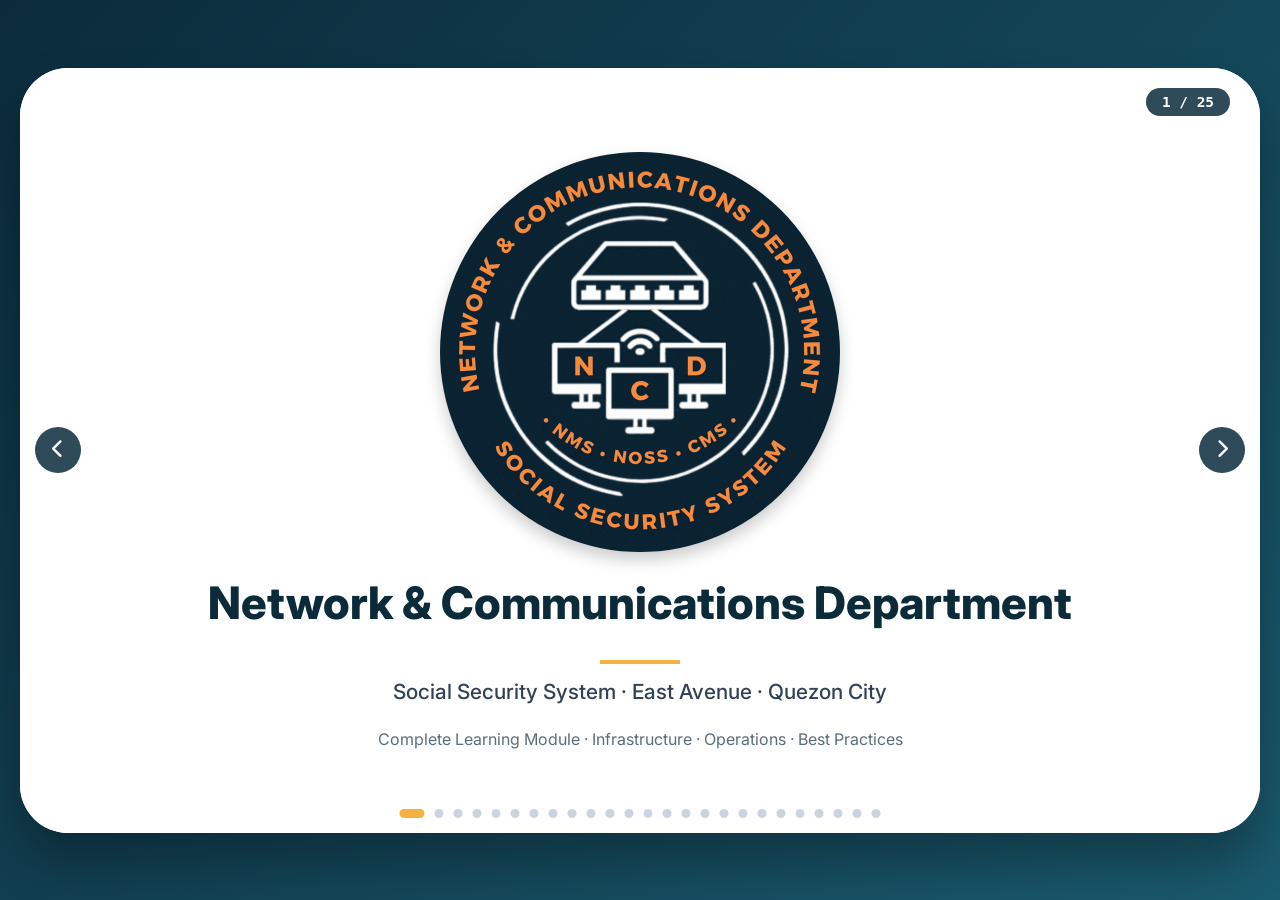
<file: index.html>
<!doctype html>
<html lang="en">
  <head>
    <meta charset="UTF-8" />
    <meta
      name="viewport"
      content="width=device-width, initial-scale=1.0, user-scalable=yes"
    />
    <title>SSS NCD | Complete Networking Learning Hub</title>
    <link
      href="https://fonts.googleapis.com/css2?family=Inter:opsz,wght@14..32,300;14..32,400;14..32,500;14..32,600;14..32,700;14..32,800&display=swap"
      rel="stylesheet"
    />
    <link
      rel="stylesheet"
      href="https://cdnjs.cloudflare.com/ajax/libs/font-awesome/6.0.0-beta3/css/all.min.css"
    />
    <link rel="stylesheet" href="style.css" />
    <link rel="icon" type="image/x-icon" href="assets/learn.png" />
  </head>
  <body>
    <div class="presentation-wrapper">
      <div class="slide-counter">
        <span id="current-slide">1</span> / <span id="total-slides">25</span>
      </div>

      <div class="slides-container" id="slides-container">
        <!-- SLIDE 1 - TITLE SLIDE -->
        <div class="slide active-slide" data-slide="1">
          <div class="slide-content title-slide">
            <div class="sss-logo-icon">
              <img
                src="assets/ncdnoss.gif"
                alt="ncd_logo"
                width="400px"
                style="
                  box-shadow: 0 8px 16px rgba(0, 0, 0, 0.2);
                  border-radius: 50%;
                  overflow: hidden;
                "
              />
            </div>
            <br />
            <h1>Network & Communications Department</h1>
            <div class="title-divider"></div>
            <h2>Social Security System · East Avenue · Quezon City</h2>
            <p class="subtitle">
              Complete Learning Module · Infrastructure · Operations · Best
              Practices
            </p>
          </div>
        </div>

        <!-- SLIDE 2 - WELCOME INTERN MESSAGE-->
        <div class="slide" data-slide="2">
          <div class="slide-header">
            <i class="fas fa-hands-helping"></i>
            <h2>Welcome, New Intern! 👋</h2>
          </div>
          <div class="slide-content" style="padding: 20px 30px">
            <div
              class="info-card"
              style="
                background: linear-gradient(135deg, #e8f0fe 0%, #ffffff 100%);
                border-left: 6px solid #e63946;
                margin-bottom: 25px;
              "
            >
              <div
                style="
                  display: flex;
                  align-items: center;
                  gap: 20px;
                  flex-wrap: wrap;
                "
              >
                <i
                  class="fas fa-smile-wink"
                  style="font-size: 4rem; color: #e63946"
                ></i>
                <div style="flex: 1">
                  <h3
                    style="
                      color: #0a2b3e;
                      margin-bottom: 12px;
                      font-size: 1.8rem;
                    "
                  >
                    You're now part of the NCD family!
                  </h3>
                  <p style="font-size: 1.1rem; line-height: 1.5">
                    We're excited to have you aboard. The Network &
                    Communications Department is where real-world networking
                    happens — from crimping RJ45 to managing nationwide
                    connectivity.
                  </p>
                </div>
              </div>
            </div>

            <div class="two-column" style="margin-top: 20px; gap: 30px">
              <div class="info-card">
                <i
                  class="fas fa-graduation-cap"
                  style="
                    font-size: 2rem;
                    color: #e63946;
                    margin-bottom: 15px;
                    display: inline-block;
                  "
                ></i>
                <h3 style="margin-bottom: 12px">What You'll Learn</h3>
                <ul
                  style="
                    padding-left: 20px;
                    line-height: 1.6;
                    list-style-type: none;
                  "
                >
                  <li>✓ Real LAN/WAN troubleshooting</li>
                  <li>✓ IP Phone & VLAN overview configuration</li>
                  <li>✓ Crimping, cabling & testing tools</li>
                  <li>✓ Ticket handling & escalation workflow</li>
                  <li>✓ Collaboration with NOSS, NMS & CMS teams</li>
                </ul>
              </div>

              <div class="info-card">
                <i
                  class="fas fa-heart"
                  style="
                    font-size: 2rem;
                    color: #e63946;
                    margin-bottom: 15px;
                    display: inline-block;
                  "
                ></i>
                <h3 style="margin-bottom: 12px">Intern Mindset</h3>
                <ul
                  style="
                    padding-left: 20px;
                    line-height: 1.6;
                    list-style-type: none;
                  "
                >
                  <li>✓ Ask questions — curiosity is gold</li>
                  <li>✓ Document every fix you discover</li>
                  <li>✓ Safety first: never compromise security</li>
                  <li>✓ Respect the 5S organization rule</li>
                  <li>✓ Have fun while building solutions!</li>
                </ul>
              </div>
            </div>

            <div
              class="tip"
              style="
                margin-top: 25px;
                background: #fef9e3;
                border-left-color: #f4b836;
              "
            >
              <center>
                <i class="fas fa-quote-left"></i> It's fine to celebrate
                <u>SUCCESS</u> but it is more important to heed the lessons of
                <u>FAILURE</u>.
                <i class="fas fa-quote-right"></i>
                --
                <strong>Bill Gates</strong>
              </center>
            </div>

            <div style="text-align: center; margin-top: 30px">
              <span class="stat-pill" style="background: #1e6f5c"
                ><i class="fas fa-users"></i> Team NCD</span
              >
              <span class="stat-pill" style="background: #2c3e66"
                ><i class="fas fa-network-wired"></i> 234+ locations</span
              >
              <span class="stat-pill" style="background: #b23c1c"
                ><i class="fas fa-ticket-alt"></i> Real impact daily</span
              >
            </div>
          </div>
        </div>

        <!-- SLIDE 3 - MISSION & VISION -->
        <div class="slide" data-slide="3">
          <div class="slide-header">
            <i class="fas fa-bullseye"></i>
            <h2>SSS Mission, Vision & Core Values (Review)</h2>
          </div>
          <div class="slide-content two-column" style="gap: 0%">
            <center>
              <img
                src="assets/sssforall.png"
                alt="sss_logo"
                style="
                  box-shadow: 0 8px 16px rgba(0, 0, 0, 0.2);
                  border-radius: 8px;
                  overflow: hidden;
                  width: 400px;
                  align-items: end;
                "
              />
            </center>
            <div class="info-card">
              <br />
              <br />
              <i class="fas fa-flag-checkered"></i>
              <h3>Mission</h3>
              <p>
                To manage a sound and viable social security system which shall
                promote social justice and provide meaningful protection to
                members and their families against hazards of disability,
                sickness, maternity, old age, death, and other contingencies
                resulting in loss of income or financial burden.
              </p>
              <br /><br /><br />
              <i class="fas fa-eye"></i>
              <h3>Vision</h3>
              <p>
                A viable social security institution providing universal and
                equitable social protection through world-class service.
              </p>
              <br />
              <br />
              <div
                class="values-container"
                style="
                  display: flex;
                  gap: 10px;
                  justify-content: center;
                  margin-top: 15px;
                "
              >
                <span class="stat-pill">Trust</span>
                <span class="stat-pill">Empowerment</span>
                <span class="stat-pill">Teamwork</span>
              </div>
            </div>
          </div>
        </div>

        <!-- SLIDE 4 - HISTORY & MANDATE -->
        <div class="slide" data-slide="4">
          <div class="slide-header">
            <i class="fas fa-history"></i>
            <h2>History & Mandate (Review)</h2>
          </div>
          <div class="slide-content">
            <div class="timeline-item">
              <div class="year">1957</div>
              <div>
                Founded September 1, 1957 under Republic Act No. 1161 (Social
                Security Act of 1954)
              </div>
            </div>
            <div class="timeline-item">
              <div class="year">1997</div>
              <div>
                RA 8282 (Social Security Act of 1997) - expanded coverage and
                benefits
              </div>
            </div>
            <div class="timeline-item">
              <div class="year">2019</div>
              <div>
                RA 11199 (Social Security Act of 2018) - unemployment benefits,
                OFW coverage, Provident Fund, penalty condonation
              </div>
            </div>
            <div class="stats-grid">
              <div class="stat-pill">
                <i class="fas fa-building"></i> 123 Branches
              </div>
              <div class="stat-pill">
                <i class="fas fa-store"></i> 84 Satellites
              </div>
              <div class="stat-pill">
                <i class="fas fa-globe"></i> 27 Int'l Offices
              </div>
              <div class="stat-pill">
                <i class="fas fa-chart-line"></i> 234+ Locations
              </div>
            </div>
            <img
              src="assets/sss_building.png"
              alt="sss_history"
              style="height: 350px; border-radius: 10px"
            />
          </div>
        </div>

        <!-- SLIDE 5 - NCD DEPARTMENT OVERVIEW -->
        <div class="slide" data-slide="5">
          <div class="slide-header">
            <i class="fas fa-sitemap"></i>
            <h2>Network & Communications Department</h2>
          </div>
          <div class="slide-content">
            <p style="font-size: 1.1rem; margin-bottom: 20px">
              Key technical unit under the Information Technology Management
              Group — backbone of SSS nationwide connectivity
            </p>
            <div class="functions-grid">
              <div class="func-item" onclick="toggleDescription(this)">
                <i class="fas fa-shield-alt"></i>
                <strong>Network Security Management</strong>
                <div class="func-desc hidden">
                  Implements firewalls, intrusion detection systems, and
                  encryption protocols to safeguard SSS data and prevent
                  unauthorized access.
                </div>
              </div>

              <div class="func-item" onclick="toggleDescription(this)">
                <i class="fas fa-phone-alt"></i>
                <strong>Voice and Unified Communications</strong>
                <div class="func-desc hidden">
                  Manages IP telephony, video conferencing, and internal
                  communication systems for efficient inter-office
                  collaboration.
                </div>
              </div>
              <div class="func-item" onclick="toggleDescription(this)">
                <i class="fas fa-chart-line"></i>
                <strong>Performance Monitoring and Optimization</strong>
                <div class="func-desc hidden">
                  Continuously tracks network health, bandwidth usage, and
                  latency to maintain high service availability.
                </div>
              </div>
              <div class="func-item" onclick="toggleDescription(this)">
                <i class="fas fa-bug"></i>
                <strong>Incident Response and Troubleshooting</strong>
                <div class="func-desc hidden">
                  Provides rapid technical support for network outages, hardware
                  failures, and connectivity issues.
                </div>
              </div>
              <div class="func-item" onclick="toggleDescription(this)">
                <i class="fas fa-sliders-h"></i>
                <strong>Configuration and Change Management</strong>
                <div class="func-desc hidden">
                  Maintains documentation and version control for network
                  configurations, ensuring compliance and traceability.
                </div>
              </div>
              <div class="func-item" onclick="toggleDescription(this)">
                <i class="fas fa-book"></i>
                <strong
                  >Technical Documentation and Knowledge Management</strong
                >
                <div class="func-desc hidden">
                  Produces manuals, process guides, and system documentation for
                  internal reference and training.
                </div>
              </div>
              <div class="func-item" onclick="toggleDescription(this)">
                <i class="fas fa-chart-bar"></i>
                <strong>Vendor and Carrier Coordination</strong>
                <div class="func-desc hidden">
                  Collaborates with telecom providers and hardware vendors for
                  maintenance, service-level agreements, and procurement.
                </div>
              </div>
              <div class="func-item" onclick="toggleDescription(this)">
                <i class="fas fa-clipboard-list"></i>
                <strong>Compliance and Audit Support</strong>
                <div class="func-desc hidden">
                  Ensures adherence to government ICT standards, data privacy
                  laws, and internal audit requirements.
                </div>
              </div>
            </div>
            <div class="click-hint">
              <i class="fas fa-mouse-pointer"></i> Click any function card to
              view detailed description
            </div>
            <div class="info-card" style="font-weight: 600; margin-top: 0px">
              <img
                src="assets/ncd_head.png"
                alt="ncd"
                style="
                  width: 250px;
                  height: 190px;
                  box-shadow: 0 8px 16px rgba(0, 0, 0, 0.2);
                  border-radius: 50%;
                  overflow: hidden;
                "
              />
              <br />
              <br />
              BOSS ROMAN ESPISO — Department Manager III / Acting Head
            </div>
          </div>
        </div>

        <!-- SLIDE 6 - ORGANIZATIONAL STRUCTURE -->
        <div class="slide" data-slide="6">
          <div class="slide-header">
            <i class="fas fa-users"></i>
            <h2>Organizational Structure</h2>
          </div>
          <div class="slide-content org-tree">
            <div class="org-root">
              <img
                src="assets/boss.jfif"
                alt="boss_roman"
                width="200px"
                style="border-radius: 50%"
              /><br />
              Roman Espiso<br /><span
                >NCD Department Manager III / Acting Head</span
              >
            </div>
            <div class="org-branches">
              <div class="org-branch">
                <div class="org-node">
                  <img
                    src="assets/sir_buddy.png"
                    alt="sir_buddy"
                    width="200px"
                    style="border-radius: 50%"
                  /><br />
                  NOSS<br /><span>Salvador Condat</span>
                </div>
                <div>
                  Network Operations & Support<br />
                  Section <strong>(NOSS)</strong>
                </div>
              </div>
              <div class="org-branch">
                <div class="org-node">
                  <img
                    src="assets/maam_ems.jfif"
                    alt="maam_ems"
                    width="200px"
                    style="border-radius: 50%"
                  /><br />NMS<br /><span>Emylou Cesar</span>
                </div>
                <div>
                  Network Management<br />Section <strong>(NMS)</strong>
                </div>
              </div>
              <div class="org-branch">
                <div class="org-node">
                  <img
                    src="assets/sir_jet.png"
                    alt="sir_jet"
                    width="200px"
                    style="border-radius: 50%"
                  /><br />
                  CMS<br /><span>Jestoni Soriano</span>
                </div>
                <div>
                  Carrier Management Section<br /><strong>(CMS)</strong>
                </div>
              </div>
            </div>
          </div>
        </div>

        <!-- SLIDE 7 - DAILY OPERATIONS -->
        <div class="slide" data-slide="7">
          <div class="slide-header">
            <i class="fas fa-tasks"></i>
            <h2>Daily Operations · What to Expect</h2>
          </div>
          <div class="slide-content">
            <div class="ops-icons">
              <div><i class="fas fa-network-wired"></i> LAN / WAN</div>
              <div><i class="fas fa-phone-alt"></i> IP Phone</div>
              <div><i class="fas fa-wifi"></i> Access Point (AP)</div>
              <div><i class="fas fa-microchip"></i> Switch</div>
              <div><i class="fas fa-plug"></i> IO (Information Outlet)</div>
              <div><i class="fas fa-exchange-alt"></i> Patch Cable</div>
              <div><i class="fas fa-cut"></i> Crimping / Recrimping</div>
              <div><i class="fas fa-plug"></i> RJ45 / RJ11 Connector</div>
              <div><i class="fas fa-server"></i> Data Cabinet</div>
              <div><i class="fas fa-ticket-alt"></i> Ticket</div>
              <div><i class="fas fa-wifi-slash"></i> "No internet"</div>
              <div><i class="fas fa-ethernet"></i> "No Ethernet link"</div>
              <div><i class="fas fa-phone-slash"></i> "No TFTP response"</div>
              <div><i class="fas fa-terminal"></i> Ping</div>
              <div><i class="fas fa-code"></i> Ipconfig</div>
              <div>
                <i class="fas fa-globe"></i> Proxy (proxyserver828:3128)
              </div>
              <div><i class="fas fa-exchange-alt"></i> Port switching</div>
              <div><i class="fas fa-cable-car"></i> Recabling</div>
            </div>
            <div class="ticket-flow">
              <h3><i class="fas fa-ticket-alt"></i> Ticket Lifecycle (ITSM)</h3>
              <div class="flow-steps">
                <span>Receive</span> <i class="fas fa-arrow-right"></i>
                <span>Probe</span> <i class="fas fa-arrow-right"></i>
                <span>Diagnose</span> <i class="fas fa-arrow-right"></i>
                <span>Resolve</span> <i class="fas fa-arrow-right"></i>
                <span>Document</span> <i class="fas fa-arrow-right"></i>
                <span>Close</span>
              </div>
              <br />
              <div
                style="
                  box-shadow: 0 8px 16px rgba(0, 0, 0, 0.2);
                  border-radius: 8px;
                  overflow: hidden;
                "
              >
                <img
                  src="assets/itsm_lifecycle.png"
                  alt="itsm_lifecycle"
                  width="250px"
                  style="border-radius: 50%"
                />
                <img src="assets/itsm.JPG" alt="itsms" width="800px" />
              </div>
            </div>
          </div>
        </div>

        <!-- SLIDE 8 - COMPLETE NETWORK TERMINOLOGY & COMPONENTS -->
        <div class="slide" data-slide="8">
          <div class="slide-header">
            <i class="fas fa-microchip"></i>
            <h2>Complete Network Terminology · Components & Daily Tools</h2>
          </div>
          <div class="slide-content">
            <div class="table-wrapper">
              <table class="component-table">
                <thead>
                  <tr>
                    <th style="width: 18%">Component / Term</th>
                    <th style="width: 42%">Function / Purpose</th>
                    <th style="width: 40%">Field Notes / Daily Usage</th>
                  </tr>
                </thead>
                <tbody>
                  <tr>
                    <td><i class="fas fa-network-wired"></i> LAN / WAN</td>
                    <td>
                      Local Area Network (LAN) connects devices within a single
                      location (office, building). Wide Area Network (WAN)
                      connects multiple locations across distances (branch to
                      main office).
                    </td>
                    <td>
                      Daily operations involve LAN installation, WAN
                      connectivity monitoring, and troubleshooting "No internet"
                      issues across 234+ SSS locations.
                    </td>
                  </tr>
                  <tr>
                    <td><i class="fas fa-phone-alt"></i> IP Phone</td>
                    <td>
                      VoIP telephone that uses the network connection instead of
                      traditional phone lines for voice communication.
                    </td>
                    <td>
                      Common errors:
                      <strong>"No TFTP response"</strong> on display →
                      reconfigure IP via phone's ipconfig menu.
                      <strong>"No Ethernet link"</strong> on display → check
                      cable connection or try port switching.
                    </td>
                  </tr>
                  <tr>
                    <td><i class="fas fa-"></i> Access Point (AP)</td>
                    <td>
                      Device that extends wireless network coverage by
                      converting wired signals into Wi-Fi for wireless clients.
                    </td>
                    <td>
                      Daily AP install and decommission. Requires PoE (Power
                      over Ethernet) from switch.
                    </td>
                  </tr>
                  <tr>
                    <td><i class="fas fa-microchip"></i> Network Switch</td>
                    <td>
                      A hardware component responsible for relaying data from
                      networks to the destination endpoint through packet
                      switching, MAC address identification, and a multiport
                      bridge system
                    </td>
                    <td>
                      <strong>Port switching</strong> is common when relocating
                      workstations. NMS handles VLAN configuration.
                      <strong>Recabling</strong> may be needed if port is
                      damaged.
                    </td>
                  </tr>
                  <tr>
                    <td><i class="fas fa-plug"></i> IO (Information Outlet)</td>
                    <td>
                      Wall-mounted jack terminating horizontal cabling. End
                      devices connect here via patch cable.
                    </td>
                    <td>
                      Test with <strong>LAN Tester</strong> for continuity.
                      Damaged IO requires replacement. Split cabling allows one
                      IO to support both PC and IP Phone.
                    </td>
                  </tr>
                  <tr>
                    <td><i class="fas fa-exchange-alt"></i> Patch Cable</td>
                    <td>
                      Short stranded UTP cable used to connect devices to IOs,
                      or patch panels to switches inside the
                      <strong>Data Cabinet</strong>.
                    </td>
                    <td>
                      Prepared in various lengths (1.5m, 2.5m, 3m). Damaged
                      patch cables cause intermittent disconnections or no
                      internet (PC/Laptop) or "No Ethernet link" issues (IP
                      Phone) → replace via
                      <strong>recabling</strong>.
                    </td>
                  </tr>
                  <tr>
                    <td><i class="fas fa-cut"></i> Crimping / Recrimping</td>
                    <td>
                      Process of attaching RJ45 or RJ11 connectors to UTP cable
                      using a <strong>Crimping Tool</strong>. Recrimping means
                      re-terminating a faulty connector.
                    </td>
                    <td>
                      Intermittent "No internet"? Recrimp using all 8 pins. A
                      connector with only 4 pins crimped causes random
                      disconnections. Always test with
                      <strong>LAN Tester</strong> after crimping.
                    </td>
                  </tr>
                  <tr>
                    <td><i class="fas fa-plug"></i> RJ45 / RJ11</td>
                    <td>
                      RJ45 = 8-pin connector for Ethernet (LAN, IP Phone). RJ11
                      = 4-pin connector for analog telephone lines.
                    </td>
                    <td>
                      RJ45 used for LAN, IP Phone, Access Points. RJ11 used for
                      direct telephone lines. Loose RJ45 causes no network
                      connection. Replace via <strong>recrimping</strong>.
                    </td>
                  </tr>
                  <tr>
                    <td><i class="fas fa-server"></i> Data Cabinet</td>
                    <td>
                      Enclosure housing network equipment: switches, patch
                      panels, and cable management.
                    </td>
                    <td>
                      Organized data cabinet reduces troubleshooting time.
                      Contains patch panels connected to switches via patch
                      cables. Port switching happens inside the data cabinet.
                    </td>
                  </tr>
                  <tr>
                    <td>
                      <i class="fas fa-ticket-alt"></i> Ticket / Escalation
                    </td>
                    <td>
                      Formal request recorded in ITSM system.
                      <strong>Ticket escalation</strong> means forwarding to
                      other support level (NMS, CMS) when issue cannot be
                      resolved.
                    </td>
                    <td>
                      <strong>Client</strong> reports issue → ticket created →
                      diagnose → if VLAN issue, escalate to
                      <strong>NMS</strong>. If carrier issue, escalate to
                      <strong>CMS</strong>. For other non-network-related
                      issues, escalete to <strong>other Department</strong> .
                      Always document resolution before closing ticket.
                    </td>
                  </tr>
                  <tr>
                    <td>
                      <i class="fas fa-exclamation-triangle"></i> "No internet"
                    </td>
                    <td>
                      End-user cannot access internet or network resources. One
                      of the most common daily tickets.
                    </td>
                    <td>
                      You may try: Check proxy settings
                      (<code>proxyserver828:3128</code>), run
                      <strong>ipconfig /release & /renew</strong>,
                      <strong>ping</strong> gateway, verify physical connection,
                      or try <strong>port switching</strong>.
                    </td>
                  </tr>
                  <tr>
                    <td><i class="fas fa-ethernet"></i> "No Ethernet link"</td>
                    <td>
                      Physical layer issue of IP Phone: No signal detected
                      between device and switch. Link light is off.
                    </td>
                    <td>
                      Fix: Check patch cable, try <strong>recabling</strong>,
                      test with <strong>LAN Tester</strong>, verify IO
                      connection, or try <strong>port switching</strong> on
                      switch.
                    </td>
                  </tr>
                  <tr>
                    <td>
                      <i class="fas fa-phone-slash"></i> "No TFTP response"
                    </td>
                    <td>
                      IP Phone cannot download configuration from TFTP server.
                      Phone powers on but cannot register.
                    </td>
                    <td>
                      Fix: Reconfigure IP address via phone's ipconfig menu. Set
                      wired VLAN (32/33/34 based on floor). May require NMS
                      assistance.
                    </td>
                  </tr>
                  <tr>
                    <td><i class="fas fa-terminal"></i> Ping</td>
                    <td>
                      Command-line tool testing connectivity between devices by
                      sending ICMP (Internet Control Message Protoco) echo
                      requests.
                    </td>
                    <td>
                      <code>ping 10.1 -t</code> = continuous test to gateway.<br /><code
                        >ping 1.1.1.1</code
                      >
                      = external connectivity.<br /><code
                        >ping wfh.sss.gov.ph</code
                      >
                      = VPN gateway test.
                    </td>
                  </tr>
                  <tr>
                    <td><i class="fas fa-code"></i> Ipconfig</td>
                    <td>
                      Command-line tool displaying IP configuration, MAC
                      address, DHCP status, and DNS settings.
                    </td>
                    <td>
                      <code>ipconfig /all</code> → get MAC address for NMS.<br /><code
                        >ipconfig /release & /renew</code
                      >
                      → refresh IP lease. First step for "No internet"
                      troubleshooting.
                    </td>
                  </tr>
                  <tr>
                    <td>
                      <i class="fas fa-globe"></i> Proxy (proxyserver828:3128)
                    </td>
                    <td>
                      Intermediary server filtering internet requests. Required
                      for intranet access within SSS network.
                    </td>
                    <td>
                      Main proxy: <code>proxyserver828:3128</code>. First-time
                      AD users MUST configure proxy after LAN connection.
                      Without proxy → "No internet" for intranet sites.
                    </td>
                  </tr>
                  <tr>
                    <td><i class="fas fa-exchange-alt"></i> Port switching</td>
                    <td>
                      Moving a network cable from one switch port to another to
                      resolve connectivity issues or accommodate workstation
                      moves.
                    </td>
                    <td>
                      Common fix for no network connection or dead ports. When
                      relocating a workstation, the corresponding switch port
                      must also be switched. Document port changes.
                    </td>
                  </tr>
                  <tr>
                    <td><i class="fa-ethernet"></i> Recabling</td>
                    <td>
                      Replacing an entire network cable (patch cable or
                      horizontal run) due to damage or failure.
                    </td>
                    <td>
                      Rodent damage is #1 cause for recabling. Also used when
                      <strong>LAN Tester</strong> shows open/short circuit.
                      Recabling solves many "No Ethernet link" tickets.
                    </td>
                  </tr>
                  <tr>
                    <td><i class="fas fa-chart-line"></i> LAN Tester</td>
                    <td>
                      Device testing continuity, pin mapping, shorts, opens, and
                      split pairs in UTP cables.
                    </td>
                    <td>
                      <strong>Essential daily tool.</strong> Test every cable
                      after <strong>crimping/recrimping</strong>. Verify IO
                      terminations. Never leave for a ticket without it.
                    </td>
                  </tr>
                  <tr>
                    <td><i class="fas fa-cut"></i> Crimping Tool</td>
                    <td>
                      Tool attaching RJ45/RJ11 connectors to UTP cable by
                      pressing metal pins through wire insulation.
                    </td>
                    <td>
                      Used daily for preparing patch cables and
                      <strong>recrimping</strong> faulty connectors. Requires
                      proper pressure — too light = intermittent connection.
                    </td>
                  </tr>
                  <tr>
                    <td><i class="fas fa-plug"></i> UTP Cable</td>
                    <td>
                      Unshielded Twisted Pair cable (Cat5e, Cat6) for network
                      connections. Four twisted pairs inside outer jacket.
                    </td>
                    <td>
                      Standard for LAN drops, patch cables, and IO terminations.
                      Cat6 preferred for new installations. Keep spare bulk UTP
                      spool for onsite <strong>recabling</strong>.
                    </td>
                  </tr>
                  <tr>
                    <td><i class="fas fa-mobile-alt"></i> MyPCInfo</td>
                    <td>
                      Internal SSS application displaying hostname, IP address,
                      MAC address, and system information instantly.
                    </td>
                    <td>
                      <strong>Daily tool.</strong> Faster than CMD for getting
                      client info. MAC address needed for NMS IP assignment. Use
                      before escalating any ticket.
                    </td>
                  </tr>
                  <tr>
                    <td><i class="fas fa-laptop"></i> AnyDesk</td>
                    <td>
                      Remote desktop software used for assisting
                      <strong>clients</strong> in Work-From-Home setups.
                    </td>
                    <td>
                      Client must be on separate /mobile data. Verify with
                      <strong>ping</strong> before connecting. Never share
                      credentials via email.
                    </td>
                  </tr>
                  <tr>
                    <td><i class="fas fa-shield-alt"></i> FortiClient</td>
                    <td>
                      VPN client for secure Work-From-Home access to SSS
                      network.
                    </td>
                    <td>
                      Requires Department Head approval. IPSEC VPN to
                      <code>wfh.sss.gov.ph</code>. After login,
                      <strong>ping prs:7777/m8</strong> to verify.
                    </td>
                  </tr>
                  <tr>
                    <td><i class="fas fa-cog"></i> NMS (VLAN config)</td>
                    <td>
                      Network Management Section responsible for VLAN
                      configuration, IP addressing, and switch management.
                    </td>
                    <td>
                      When <strong>client</strong> has IP but cannot access
                      resources → escalate ticket to <strong>NMS</strong> for
                      VLAN reconfiguration. Provide hostname, MAC address, and
                      switch port.
                    </td>
                  </tr>
                  <tr>
                    <td><i class="fas fa-user"></i> Client</td>
                    <td>
                      End-user reporting the issue. The person requesting
                      technical assistance.
                    </td>
                    <td>
                      <strong>Probe the client first:</strong> Ask about recent
                      changes (station transfer, new PC, office move) before
                      touching hardware. Good client communication = faster
                      resolution.
                    </td>
                  </tr>
                </tbody>
              </table>
            </div>
          </div>
        </div>

        <!-- SLIDE 9 - CRIMPING STANDARDS T568A vs T568B + STRAIGHT-THROUGH & CROSSOVER -->
        <div class="slide" data-slide="9">
          <div class="slide-header">
            <i class="fas fa-plug"></i>
            <h2>Crimping Standards · T568A vs T568B</h2>
          </div>
          <div class="slide-content">
            <div class="cable-types">
              <div class="cable-card">
                <img
                  src="assets/standard_b.png"
                  alt="standard_b"
                  style="width: 300px; height: 100px"
                />
                <h3>
                  <i class="fas fa-arrows-alt-h"></i> Straight-through Cable
                </h3>
                <div class="cable-diagram">
                  <div class="end">
                    End 1<br /><span class="small">T568B</span>
                  </div>
                  <div class="arrow">════════════►</div>
                  <div class="end">
                    End 2<br /><span class="small">T568B</span>
                  </div>
                </div>
                <p>
                  <strong>Same standard on both ends</strong> (T568B to T568B or
                  T568A to T568A).
                </p>
                <p>
                  <strong>Purpose:</strong> Connects different devices (PC to
                  Switch, PC to Router, IP Phone to Switch).
                </p>
                <p class="usage">
                  <strong>Daily usage at SSS:</strong> 95% of cables made are
                  straight-through — used for connecting PCs, IP Phones, and
                  Access Points to switches.
                </p>
              </div>
              <div class="cable-card">
                <img
                  src="assets/crossover.png"
                  alt="cross_over"
                  style="width: 300px; height: 100px"
                />
                <h3><i class="fas fa-exchange-alt"></i> Crossover Cable</h3>
                <div class="cable-diagram">
                  <div class="end">
                    End 1<br /><span class="small">T568B</span>
                  </div>
                  <div class="arrow">══✗══►</div>
                  <div class="end">
                    End 2<br /><span class="small">T568A</span>
                  </div>
                </div>
                <p>
                  <strong>Different standards on each end</strong> (T568B to
                  T568A). Transmit pins connect to Receive pins.
                </p>
                <p>
                  <strong>Purpose:</strong> Connects similar devices directly
                  (PC to PC, Switch to Switch, Router to Router) without a
                  switch/hub.
                </p>
                <p class="usage">
                  <strong>Note:</strong> Modern switches support Auto-MDI/X,
                  automatically detecting cable type — crossover cables are
                  rarely needed today.
                </p>
              </div>
              <table class="crimping-table">
                <thead>
                  <tr>
                    <th>Pin</th>
                    <th>T568A Color</th>
                    <th>T568B Color</th>
                    <th>Pair Function</th>
                  </tr>
                </thead>
                <tbody>
                  <tr>
                    <td>1</td>
                    <td class="wire-color">White/Green</td>
                    <td class="wire-color">White/Orange</td>
                    <td>Tx+ (Transmit positive)</td>
                  </tr>
                  <tr>
                    <td>2</td>
                    <td class="wire-color">Green</td>
                    <td class="wire-color">Orange</td>
                    <td>Tx- (Transmit negative)</td>
                  </tr>
                  <tr>
                    <td>3</td>
                    <td class="wire-color">White/Orange</td>
                    <td class="wire-color">White/Green</td>
                    <td>Rx+ (Receive positive)</td>
                  </tr>
                  <tr>
                    <td>4</td>
                    <td class="wire-color">Blue</td>
                    <td class="wire-color">Blue</td>
                    <td>Unused / PoE</td>
                  </tr>
                  <tr>
                    <td>5</td>
                    <td class="wire-color">White/Blue</td>
                    <td class="wire-color">White/Blue</td>
                    <td>Unused / PoE</td>
                  </tr>
                  <tr>
                    <td>6</td>
                    <td class="wire-color">Orange</td>
                    <td class="wire-color">Green</td>
                    <td>Rx- (Receive negative)</td>
                  </tr>
                  <tr>
                    <td>7</td>
                    <td class="wire-color">White/Brown</td>
                    <td class="wire-color">White/Brown</td>
                    <td>Unused / PoE</td>
                  </tr>
                  <tr>
                    <td>8</td>
                    <td class="wire-color">Brown</td>
                    <td class="wire-color">Brown</td>
                    <td>Unused / PoE</td>
                  </tr>
                </tbody>
              </table>
            </div>
            <table class="comparison-table">
              <thead>
                <tr>
                  <th>Cable Type</th>
                  <th>End 1 Standard</th>
                  <th>End 2 Standard</th>
                  <th>When to Use</th>
                </tr>
              </thead>
              <tbody>
                <tr>
                  <td><strong>Straight-through</strong></td>
                  <td>T568B (or A)</td>
                  <td>T568B (or A) — SAME</td>
                  <td>
                    PC → Switch, IP Phone → Switch, AP → Switch, PC → Router
                  </td>
                </tr>
                <tr>
                  <td><strong>Crossover</strong></td>
                  <td>T568B</td>
                  <td>T568A — DIFFERENT</td>
                  <td>
                    PC → PC, Switch → Switch, Router → Router (legacy devices)
                  </td>
                </tr>
              </tbody>
            </table>
            <div class="tip">
              <i class="fas fa-info-circle"></i>
              <strong>Purpose & Usage:</strong> T568B is most common in the
              Philippines (compatible with US standards). T568A is required for
              US government contracts.
              <strong
                >Always keep both ends the SAME standard for straight-through
                cables.</strong
              >
              Mixing A/B creates a crossover cable.
            </div>
            <div class="tip">
              <i class="fas fa-tools"></i> <strong>Field Tip:</strong> Always
              double-check both ends before crimping. Intermittent "No
              internet"? Recrimp using all 8 pins — we once found a connector
              with only 4 pins crimped that caused random disconnections!
            </div>
            <div class="tip">
              <i class="fas fa-memory"></i> <strong>Memory Trick:</strong>
              <strong>Straight = Same</strong> (both ends identical) → connects
              <strong>Different</strong> devices.<br /><strong
                >Crossover = Crossed</strong
              >
              (ends different) → connects <strong>Same</strong> devices.
            </div>
          </div>
        </div>

        <!-- SLIDE 10 - IP ADDRESSING -->
        <div class="slide" data-slide="10">
          <div class="slide-header">
            <i class="fa-solid fa-sitemap"></i>
            <h2>IP Addressing · SSS Environment</h2>
          </div>
          <div class="slide-content two-column">
            <div class="info-card">
              <img
                src="assets/officewired.png"
                alt="office_wired"
                style="width: 300px; height: 175px"
              /><br /><strong>10.x.x.x</strong><br />LAN / Private IP<br />(office
              wired network)
            </div>
            <div class="info-card">
              <img
                src="assets/officewifi.png"
                alt="officewifi"
                style="width: 300px; height: 175px"
              /><br /><strong>172.x.x.x / 192.x.x.x</strong><br /> / Private
              IP range<br />(wireless clients)
            </div>
            <div class="info-card">
              <img
                src="assets/loopback.png"
                alt="loopback"
                style="width: 300px; height: 175px"
              /><br /><strong>127.0.0.1</strong><br />Localhost / Loopback<br />(no
              network connection)
            </div>
            <div class="info-card">
              <img
                src="assets/169.png"
                alt="169.254"
                style="width: 300px; height: 175px"
              /><br /><strong>169.254.x.x</strong><br />APIPA - Automatic
              Private IP Addressing<br />(DHCP server unreachable)
            </div>
          </div>
        </div>

        <!-- SLIDE 11 - SSS NETWORK DIAGRAM -->
        <div class="slide" data-slide="11">
          <div class="slide-header">
            <i class="fas fa-project-diagram"></i>
            <h2>SSS Network Diagram</h2>
          </div>
          <div class="slide-content">
            <div class="diagram-grid">
              <!-- Main Office Diagram -->
              <div class="diagram-card">
                <h3>
                  <i class="fas fa-building"></i> SSS Main Office · East Avenue,
                  Quezon City
                </h3>
                <div class="diagram-placeholder">
                  <img
                    src="assets/mainoffice_network_diagram.png"
                    alt="main_office"
                    width="1250px"
                    style="
                      box-shadow: 0 8px 16px rgba(0, 0, 0, 0.2);
                      border-radius: 8px;
                      overflow: hidden;
                    "
                  />
                </div>
              </div>

              <!-- Branches Diagram -->
              <div class="diagram-card">
                <h3>
                  <i class="fas fa-code-branch"></i> SSS Branches Nationwide
                </h3>
                <div class="diagram-placeholder">
                  <img
                    src="assets/branch_network_diagram.png"
                    alt="main_office"
                    width="1250px"
                    style="
                      box-shadow: 0 8px 16px rgba(0, 0, 0, 0.2);
                      border-radius: 8px;
                      overflow: hidden;
                    "
                  />
                </div>
              </div>

              <!-- Complete Network Diagram -->
              <div class="diagram-card full-width">
                <h3>
                  <i class="fas fa-globe"></i> SSS Complete Network Architecture
                </h3>
                <div class="diagram-placeholder large">
                  <img
                    src="assets/sss_network_diagram.png"
                    alt="main_office"
                    width="1250px"
                    style="
                      box-shadow: 0 8px 16px rgba(0, 0, 0, 0.2);
                      border-radius: 8px;
                      overflow: hidden;
                    "
                  />
                </div>
              </div>
            </div>
            <br />
            <div class="tip">
              <i class="fas fa-info-circle"></i> <strong>Note:</strong> Diagrams
              are for reference.
            </div>
          </div>
        </div>
        <!-- SLIDE 12 - ESSENTIAL COMMANDS -->
        <div class="slide" data-slide="12">
          <div class="slide-header">
            <i class="fas fa-code"></i>
            <h2>Essential Network Commands</h2>
          </div>

          <div class="slide-content" style="padding-left: 30px">
            <div class="cmd-codes">
              <dl>
                <dt style="margin-bottom: 5px; margin-top: 10px">
                  <code>ipconfig</code>
                </dt>
                <dd>
                  Displays basic IP address configurations for all network
                  adapters.
                </dd>

                <dt style="margin-bottom: 5px; margin-top: 10px">
                  <code>ipconfig /all</code>
                </dt>
                <dd>
                  Shows detailed network settings, including MAC (Physical)
                  addresses and DNS servers.
                </dd>

                <dt style="margin-bottom: 5px; margin-top: 10px">
                  <code>ipconfig /release</code>
                </dt>
                <dd>
                  Releases the current DHCP IP address lease from the network
                  adapter.
                </dd>

                <dt style="margin-bottom: 5px; margin-top: 10px">
                  <code>ipconfig /renew</code>
                </dt>
                <dd>
                  Requests a new IP address configuration from the DHCP server.
                </dd>

                <dt style="margin-bottom: 5px; margin-top: 10px">
                  <code>ping 10.0.0.1 -t</code>
                </dt>
                <dd>
                  Continuously pings the specified target until manually stopped
                  (Ctrl + C).
                </dd>

                <dt style="margin-bottom: 5px; margin-top: 10px">
                  <code>ping 1.1.1.1</code>
                </dt>
                <dd>
                  Tests basic internet connectivity using Cloudflare's public
                  DNS server.
                </dd>

                <dt style="margin-bottom: 5px; margin-top: 10px">
                  <code>ping wfh.sss.gov.ph</code>
                </dt>
                <dd>
                  Checks connectivity and resolves the IP address for the SSS
                  Work From Home portal.
                </dd>

                <dt style="margin-bottom: 5px; margin-top: 10px">
                  <code>ping prs:7777/m8</code>
                </dt>
                <dd>
                  Checks connectivity and resolves the IP address for the SSS M8
                  system.
                </dd>

                
                <dt style="margin-bottom: 5px; margin-top: 10px">
                  <code>getmac</code>
                </dt>
                <dd>Quickly retrieves the MAC address (Media Access Control) of all network adapters without parsing ipconfig output. Usage: <code>getmac /v</code> for verbose details including connection name. Ideal for NMS IP assignment and VLAN reconfiguration tickets.</dd>

                <dt style="margin-bottom: 5px; margin-top: 10px">
                  <code>ncpa.cpl</code>
                </dt>
                <dd>
                  Opens the Network Connections window directly from Control
                  Panel.
                </dd>
              </dl>
            </div>
            <div class="tip">
              <i class="fas fa-lightbulb"></i>
              <strong>Pro Tip:</strong>
              Use <code>ipconfig /all</code> to find the MAC address required
              for NMS IP assignment. <code>ping -t</code> is useful for
              monitoring intermittent connection drops.
              <code>ncpa.cpl</code> instantly opens the Network Connections
              window.
            </div>
          </div>
        </div>
        <!-- SLIDE 13 - PROXY CONFIGURATION -->
        <div class="slide" data-slide="13">
          <div class="slide-header">
            <i class="fas fa-globe"></i>
            <h2>Proxy Configuration</h2>
          </div>
          <div
            class="slide-content"
            style="padding-left: 20px; padding-right: 20px"
          >
            <div
              class="diagram-card"
              style="
                display: flex;
                flex-wrap: wrap;
                gap: 20px;
                align-items: flex-start;
              "
            >
              <div style="flex: 1; min-width: 250px">
                <center>
                  <img
                    src="assets/proxysetting.png"
                    alt="proxysetting"
                    width="500px"
                    style="
                      box-shadow: 0 8px 16px rgba(0, 0, 0, 0.2);
                      border-radius: 8px;
                      overflow: hidden;
                    "
                  />
                </center>
              </div>

              <div
                class="proxy-box"
                style="flex: 1; min-width: 250px; font-size: 16px"
              >
                <h3><i class="fas fa-server"></i> SSS Proxy Addresses</h3>
                <p><strong>For Windows</strong></p>
                <p>
                  1. Open the Settings menu by pressing
                  <strong>Windows + I.</strong>
                </p>
                <p>2. Click on <strong>Network & internet</strong>.</p>
                <p>3. Click on <strong>Proxy</strong></p>
                <p>
                  4. Click on Proxy settings and choose
                  <strong>Manual Proxy Setup</strong>
                </p>

                <br />
                <p>
                  <strong>Address:Port: </strong><br />
                  <code>proxyserver828:3128</code> (Main Office - default)
                  <code>proxyserver</code> (SSS Branches)
                </p>
                <p>
                  <code>10.0.151.136</code> / <code>10.0.151.137</code> /
                  <code>10.0.151.138</code> / <code>10.0.151.139</code> (IP
                  alternatives)
                </p>
                <p>
                  <strong>URL: </strong><br />
                  <code>*sss.gov.ph ;*. sss.local ;*. corporate.sss;10*</code>
                </p>

                <div class="important">
                  <i class="fas fa-exclamation-triangle"></i> ⚠️ First-time AD
                  users MUST configure proxy after LAN connection — otherwise
                  intranet sites won't load!
                </div>
              </div>
            </div>
            <!-- closes diagram-card -->
            <br />
            <div class="tip">
              <i class="fas fa-question-circle"></i>
              <strong>Proxy Troubleshooting:</strong> If internet works but
              intranet sites fail, try switching to alternate proxy address. If
              proxy is not activated on LAN connection, the user will have no
              network access at all.
            </div>
          </div>
          <!-- closes slide-content -->
        </div>
        <!-- closes slide -->

        <!-- SLIDE 14 - FORTICLIENT WFH SETUP -->
        <div class="slide" data-slide="14">
          <div class="slide-header">
            <i class="fas fa-home"></i>
            <h2>FortiClient · Work From Home Setup</h2>
          </div>
          <div
            class="slide-content"
            style="padding-left: 30px; padding-right: 30px"
          >
            <div
              class="wfh-box"
              style="
                display: flex;
                flex-wrap: wrap;
                gap: 20px;
                align-items: flex-start;
              "
            >
              <div style="flex: 1; min-width: 250px; font-size: 16px">
                <h3>
                  <i class="fas fa-network-wired"></i> Step-by-Step WFH Process
                </h3>
                <br />

                <ol>
                  <li>
                    Client must be on separate /mobile data (NOT connected
                    to corporate network)
                  </li>
                  <li>
                    Run <code>ipconfig /all</code> to verify network adapter
                    status
                  </li>
                  <li>
                    Ping <code>wfh.sss.gov.ph</code>
                    connection
                  </li>
                  <li>Then create new IPSEC VPN connection</li>
                  <li>
                    For service offices: use <code>svc.sss.gov.ph</code> as
                    gateway
                  </li>
                  <li>
                    Login with AD credentials → then ping
                    <code>prs:7777/m8</code> to verify
                  </li>
                  <li>
                    Activation requires Department Head approval before
                    scheduling
                  </li>
                </ol>
              </div>
              <div style="flex: 1; min-width: 250px">
                <center>
                  <img
                    src="assets/forticlient.png"
                    alt="forticlient"
                    width="500px"
                    style="
                      box-shadow: 0 8px 16px rgba(0, 0, 0, 0.2);
                      border-radius: 8px;
                      overflow: hidden;
                    "
                  />
                </center>
              </div>
            </div>

            <div class="tip">
              <i class="fas fa-clock"></i> <strong>Note:</strong> When a
              FortiClient activation is scheduled, it will automatically
              activate approximately 5 minutes before the set start time (e.g.,
              8:00 AM schedule activates around 7:55 AM).
            </div>
          </div>
        </div>

        <!-- SLIDE 15 - SWITCH & VLAN BASICS -->
        <div class="slide" data-slide="15">
          <div class="slide-header">
            <i class="fas fa-exchange-alt"></i>
            <h2>Switch & VLAN Fundamentals</h2>
          </div>
          <div
            class="slide-content"
            style="padding-left: 30px; padding-right: 30px"
          >
            <div class="led-guide">
              <div>
                <span class="led green"></span> <strong>Green LED</strong> =
                Endpoint has PC only and
              </div>
              <div>
                <span class="led amber"></span> <strong>Amber LED</strong> =
                Endpoint has both PC + IP Phone (PoE active)
                <strong><i> for Alcatel Switch </i></strong>
              </div>
            </div>
            <div class="tip">
              <i class="fas fa-exclamation-triangle"></i>
              <strong>Trunk lines:</strong>Normally (as per NMS), Ports 1 and 24
              on Alcatel switches are often trunk lines — DO NOT connect end
              devices to these ports!
            </div>
            <div class="tip">
              <i class="fas fa-share"></i> <strong>VLAN Mismatch:</strong> When
              PC gets IP address but cannot access network resources → escalate
              to NMS for VLAN reconfiguration immediately. Don't waste hours
              troubleshooting.
            </div>
            <div class="tip">
              <i class="fas fa-info-circle"></i>
              <strong>Port Assignment:</strong> When transferring a workstation,
              the corresponding port number at the switch in the data cabinet
              must also be transferred to ensure connectivity.
            </div>
            <div class="tip">
              <i class="fas fa-phone-alt"></i>
              <strong>IP Phone VLANs</strong><br />
              <img
                src="assets/vlan_per_floor.png"
                alt="vlan_per_floor"
                width="450px"
              />
              <br />
              <strong>32</strong> = Ground to 3rd Floors,
              <strong>33</strong> = 4th-7th Floors, and <strong>34</strong> =
              8th Floor and Above
              <p>
                Note: Manual configuration of the IP phone VLAN applies to Cisco
                switch connections, not Alcatel.
              </p>
            </div>
          </div>
        </div>

        <!-- SLIDE 16 - TOOLS & TESTERS -->
        <div class="slide" data-slide="16">
          <div class="slide-header">
            <i class="fas fa-tools"></i>
            <h2>Essential Tools & Testers</h2>
          </div>
          <div
            class="slide-content three-column"
            style="padding-left: 10px; padding-right: 10px"
          >
            <div class="info-card">
              <i class="fas fa-cut"></i>
              <h3>Crimping Tool</h3>
              <p>
                Crimps RJ45 connectors onto UTP cable. Requires proper pressure
                to pierce wire insulation.
              </p>
              <img
                src="assets/crimping_tool.jpg"
                alt="crimping tool"
                width="150px"
              />
            </div>
            <div class="info-card">
              <i class="fas fa-chart-line"></i>
              <h3>LAN Tester</h3>
              <p>
                Tests continuity, pin mapping, shorts, opens, and split pairs.
                Essential for structured cabling validation.
              </p>
              <img src="assets/lan_tester.jpg" alt="lan tester" width="150px" />
              <img
                src="assets/lan_tester2.jpg"
                alt="lan tester"
                width="150px"
              />
            </div>
            <div class="info-card">
              <i class="fas fa-microchip"></i>
              <h3>Punch Down Tool</h3>
              <p>
                For terminating cables into patch panels and IOs (110/Krone/66
                block types).
              </p>
              <img
                src="assets/punch_down.png"
                alt="punch down tool"
                width="100px"
              />
            </div>

            <div class="info-card">
              <i class="fas fa-volume-up"></i>
              <h3>Tone Tracer</h3>
              <p>
                Traces cables across bundles, patch panels, and wall jacks by
                sending an audible tone.
              </p>
              <img src="assets/tone_tracer.jpg" alt="" width="150px" />
            </div>
            <div class="info-card">
              <i class="fas fa-hand-peace"></i>
              <h3>Cable Stripper</h3>
              <p>
                Rotary or fixed-blade tool for removing jacket without nicking
                inner conductors.
              </p>
              <img
                src="assets/cable_stripper.png"
                alt="cable stripper"
                width="250px"
              />
            </div>
            <div class="info-card">
              <i class="fas fa-mobile-alt"></i>
              <h3>MyPCInfo App</h3>
              <p>
                Internal SSS application to get hostname, IP address quickly
                without using CMD.
              </p>
              <img src="assets/mypcinfo.png" alt="mypcinfoapp" width="300px" />
            </div>
          </div>
        </div>

        <!-- SLIDE 17 - TROUBLESHOOTING COMMON ISSUES -->
        <div class="slide" data-slide="17">
          <div class="slide-header">
            <i class="fas fa-bug"></i>
            <h2>Troubleshooting · Common Issues & Fixes</h2>
          </div>
          <div
            class="slide-content"
            style="padding-left: 30px; padding-right: 30px"
          >
            <div class="tip">
              <strong>🔴 No TFTP response (IP Phone):</strong> Reconfigure IP
              via phone's ipconfig menu, set wired VLAN (32/33/34 based on
              floor).
            </div>
            <div class="tip">
              <strong>🟡 Intermittent LAN connection:</strong> Check RJ45 crimp
              (all 8 pins must be properly terminated), inspect for loose
              connector, or check for rodent-damaged cable.
            </div>
            <div class="tip">
              <strong>🟢 IP pingable but no internet/browser:</strong> Disable
              DNS (ncpa.cpl → IPv4 properties) or verify proxy settings are
              correct.
            </div>
            <div class="tip">
              <strong>🔵 2 IP addresses detected:</strong> FortiClient closed
              improperly. Deactivate it via user admin or sync the client
              account, then restart. Also, ensure the device is not connected to
              both LAN and Wi-Fi simultaneously.
            </div>
            <div class="tip">
              <strong>🟠 Printer not connecting:</strong> Check if printer is
              powered on, verify IP address (may need reconfiguration after
              move), check VLAN mismatch.
            </div>
            <div class="tip">
              <strong>⚪ IP Phone No ethernet link:</strong> Check physical cable
              connection, try different port on switch, verify IO is functional
              with LAN tester.
            </div>
          </div>
        </div>

        <!-- SLIDE 18 - TIPS FROM THE FIELD -->
        <div class="slide" data-slide="18">
          <div class="slide-header">
            <i class="fas fa-lightbulb"></i>
            <h2>Tips & Best Practices · From the Field</h2>
          </div>
          <div
            class="slide-content two-column"
            style="padding-left: 30px; padding-right: 30px"
          >
            <div class="tip">
              <i class="fas fa-question-circle"></i>

              <strong>Probe first:</strong> Always ask client about recent
              changes (station transfer, new PC, office move) before touching
              any hardware. It cuts diagnosis time in half.
              <br />
              <img src="assets/ask.png" alt="ask_first" width="100px" />
            </div>
            <div class="tip">
              <i class="fas fa-power-off"></i>
              <strong>Restart before panic:</strong> Simple PC restart resolves
              20% of "no internet" issues, especially after IP changes or VPN
              use.
              <br />
              <br />
              <img src="assets/restart.jpg" alt="restart" width="60px" />
            </div>
            <div class="tip">
              <i class="fas fa-plug"></i>
              <strong>Loose RJ45 = gremlin:</strong> Intermittent connection?
              Recrimp using all 8 pins. A connector with only 4 pins crimped was
              causing random disconnections daily.
              <br />
              <img src="assets/rj45.jpg" alt="rj45" width="100px" />
            </div>
            <div class="tip">
              <i class="fas fa-mouse"></i>
              <strong>Rodent damage is real:</strong> Cable bites cause outages;
              always check under desks and ceiling trays. Re-cabling solved many
              cases.
              <br />
              <img src="assets/rodent.png" alt="rodent_damage" width="150px" />
            </div>
            <div class="tip">
              <i class="fas fa-chart-simple"></i>
              <strong>VLAN mismatch escalation:</strong> When connection works
              but can't access resources, ask NMS to reassign VLAN immediately.
              Don't waste hours.
              <br />
              <img src="assets/vlan.png" alt="vlan_mismatch" width="100px" />
            </div>
            <div class="tip">
              <i class="fas fa-tasks"></i>
              <strong>Document everything:</strong> Every resolution builds the
              knowledge base. Future interns and team members will thank you.
              <br />
              <img src="assets/document.png" alt="document" width="100px" />
            </div>
          </div>
        </div>

        <!-- SLIDE 19 - 5S METHODOLOGY -->
        <div class="slide" data-slide="19">
          <div class="slide-header">
            <i class="fas fa-hand-sparkles"></i>
            <h2>5S Workplace Organization Methodology</h2>
          </div>
          <div class="slide-content three-column"></div>
          <center>
            <img
              src="assets/5s.png"
              alt="5s"
              width="850px"
              style="
                box-shadow: 0 8px 16px rgba(0, 0, 0, 0.2);
                border-radius: 8px;
                overflow: hidden;
              "
            />
          </center>
        </div>

        <!-- SLIDE 20 - DIRECT LINE & TELEPHONY -->
        <div class="slide" data-slide="20">
          <div class="slide-header">
            <i class="fas fa-phone-alt"></i>
            <h2>Direct Line & Telephony</h2>
          </div>
          <div class="slide-content two-column">
            <div class="tip">
              <strong>Path:</strong> The network path originates from the PLDT
              Exchange and runs to the main XCT panel. From there, it connects
              to the Data Center XCT, routes to the local IDF, and terminates at
              the dedicated floor patch panel.
              <br />
              <br />

              <img
                src="assets/directline_transmission.png"
                alt="pldt"
                width="500px"
                height="200px"
              />
            </div>
            <div class="tip">
              <strong>Troubleshooting:</strong> Static line often caused by
              loose handset or damaged cable. Replace cable or handset to
              resolve.
              <br />
              <br />
              <img
                src="assets/staticline_troubleshooting.png"
                alt="pldt"
                width="500px"
                height="175px"
              />
            </div>
            <div class="tip">
              <strong>Direct Line Transfer:</strong> Process involves
              wiretapping to confirm line, then transferring to new port at data
              center.
              <br />
              <br />
              <img
                src="assets/wiretapping.png"
                alt="pldt"
                width="500px"
                height="175px"
              />
            </div>
            <div class="tip">
              <strong>Carrier Management Section (CMS):</strong> Handles all ISP
              coordination, PLDT relationships, and direct line provisioning.
              <br />
              <br />
              <img
                src="assets/cms_directline.png"
                alt="cms"
                width="500px"
                height="175px"
              />
            </div>
          </div>
        </div>

        <!-- SLIDE 21 - ACTIVE DIRECTORY & FIRST-TIME USERS -->
        <div class="slide" data-slide="21">
          <div class="slide-header">
            <i class="fas fa-user-lock"></i>
            <h2>Active Directory · First-Time Users</h2>
          </div>
          <div class="slide-content two-column">
            <div class="tip">
              <strong>First-time AD login:</strong> Device must be connected via
              LAN (not Wi-Fi) for initial authentication.
              <br />
              <br />
              <img
                src="assets/first_login.jpg"
                alt="first_login"
                width="150px"
                style="border-radius: 50%"
              />
              <img
                src="assets/lanconnected.jpg"
                alt="lan+_connected"
                width="150px"
                style="border-radius: 50%"
              />
              <img
                src="assets/notwifi.png"
                alt="not_wifi"
                width="150px"
                style="border-radius: 50%"
              />
            </div>

            <div class="tip">
              <strong>After login:</strong> Must set up proxy server setting
              immediately (proxyserver828:3128) to establish network
              connectivity.
              <br />
              <br />
              <img
                src="assets/proxyserver.png"
                alt="proxy_setting"
                width="350px"
                height="220px"
                style="border-radius: 5%"
              />
            </div>
            <div class="tip">
              <strong>Active Directory error:</strong> If user encounters a
              "Wrong Credentials" prompt, the account may not be activated.
              Escalate and forward the concern to the Network Management Section
              (NMS) for activation.
              <br />
              <br />
              <img
                src="assets/wrong_credentials.png"
                alt="wrong_credentials"
                width="150px"
              />
              <img
                src="assets/nms.jpg"
                alt="not_wifi"
                width="350px"
                style="border-radius: 5%"
              />
            </div>

            <div class="tip">
              <strong>Troubleshooting:</strong> If old laptop's IP is
              transferred to new laptop, old laptop may need temporary IP from
              NMS to allow AD login.
              <br />
              <br />
              <img
                src="assets/laptop_laptop.png"
                alt="laptop_laptop"
                width="450px"
              />
            </div>
          </div>
        </div>

        <!-- SLIDE 22 - STRUCTURED CABLING TESTING -->
        <div class="slide" data-slide="22">
          <div class="slide-header">
            <i class="fas fa-check-circle"></i>
            <h2>Structured Cabling Testing</h2>
          </div>
          <br />
          <br />
          <div class="slide-content three-column">
            <div class="tip">
              <strong>Testing Process:</strong> One person at data cabinet, one
              at IO testing connections one by one using LAN tester.
              <br /><br />
              <img
                src="assets/structured_cable_testing.png"
                alt="structured_cable_testing"
                width="350px"
                height="300px"
              />
            </div>
            <div class="tip">
              <strong>Common Issues Found:</strong> Incorrect pinning, reverse
              port tagging, ports with no reading, damaged ports/connectors.
              <br /><br />
              <img
                src="assets/network_issues.png"
                alt="network_issues"
                width="350px"
                height="300px"
              />
            </div>
            <div class="tip">
              <strong>Documentation:</strong> Record all test results
              (pass/fail) with port numbers for future reference. <br /><br />
              <img
                src="assets/test_document.png"
                alt="test_document"
                width="350px"
                height="300px"
              />
            </div>
          </div>
        </div>

        <!-- SLIDE 23 - REMOTE SUPPORT & ANYDESK -->
        <div class="slide" data-slide="23">
          <div class="slide-header">
            <i class="fas fa-desktop"></i>
            <h2>Remote Support & AnyDesk</h2>
          </div>
          <div class="slide-content two-column">
            <div class="tip">
              <strong>WFH Remote Assistance:</strong> Client must be on
              separate/independent WiFi or mobile data (not corporate network).
              <br />
              <br />
              <img src="assets/WFH.png" alt="" width="400px" height="175px" />
            </div>
            <div class="tip">
              <strong>Standard Steps:</strong> ipconfig /all → ping 1.1.1.1 →
              ping wfh.sss.gov.ph → ping 1.1.1.1 -t for continuous monitoring.
              <br />
              <br />
              <img
                src="assets/wfh_standardsteps.png"
                alt=""
                width="400px"
                height="175px"
              />
            </div>
            <div class="tip">
              <strong>FortiClient Remote Gateway Options:</strong>
              wfh.sss.gov.ph (regular), svc.sss.gov.ph (service office),
              ./useradmin for Remote Gateway.
              <br />
              <br />
              <img
                src="assets/wfh_forticlient.png"
                alt=""
                width="400px"
                height="175px"
              />
            </div>
            <div class="tip">
              <strong>Security Note:</strong> Never share AnyDesk credentials
              via email. Use phone verification before connecting.
              <br />
              <br />
              <img
                src="assets/wfh_anydesk.png"
                alt=""
                width="400px"
                height="175px"
              />
            </div>
          </div>
        </div>

        <!-- SLIDE 24 - FOR FUTURE STUDENT-INTERNS/ -->
        <div class="slide" data-slide="24">
          <div class="slide-header">
            <i class="fas fa-compass"></i>
            <h2>For Future Student Interns</h2>
          </div>
          <div
            class="slide-content"
            style="display: flex; gap: 20px; padding-left: 20px"
          >
            <div class="tip" style="flex: 1">
              ✓ <strong>Master the LAN tester first</strong> — physical layer
              issues (rodent bites, loose RJ45, damaged cables) are 50%+ of
              tickets<br /><br />
              ✓ <strong>Always check proxy settings</strong> — main branch uses
              <strong>proxyserver828:3128</strong><br /><br />
              ✓ <strong>Know your IP ranges by heart:</strong> 10.x.x.x (LAN) |
              172.x.x.x / 192.x.x.x (WiFi) | 169.x.x.x (VLAN) | 127.0.0.1 (no connection)<br /><br />
              ✓ <strong>IP Phone "No TFTP response"?</strong> — reconfigure IP
              via IP Phone ipconfig, set wired VLAN (32=ground, 33=4th-8th,
              34=8th+)<br /><br />
              ✓ <strong>Before touching hardware</strong> — run
              <code>ipconfig /all</code>, check switch port lights, verify proxy
              settings<br /><br />
              ✓ <strong>Learn the three NCD sections:</strong> NOSS (hardware) |
              NMS (software/VLAN/activation) | CMS (ISP/billing)<br /><br />
              ✓
              <strong>Escalate VLAN or IP assignment to NMS immediately</strong>
              — don't waste time guessing<br /><br />
              ✓ <strong>Use MyPCInfo app</strong> — instant hostname/IP address
              (watch for dual IP when LAN+WiFi both active)<br /><br />
              ✓ <strong>Switch port colors matter:</strong> Green = PC only |
              Amber = PC + IP Phone<br /><br />
              ✓ <strong>Avoid ports 1 & 24 on Alcatel switches</strong> — these
              are trunk lines per NMS<br /><br />
              ✓ <strong>Document every resolution</strong>
            </div>
            <div class="tip" style="flex: 1; text-align: center">
              <img
                src="assets/for_future_interns.png"
                alt=""
                style="width: 500px"
              />
            </div>
          </div>
        </div>

        <!-- SLIDE 25 - SUMMARY & KEY TAKEAWAYS (REVISED) -->
        <div class="slide" data-slide="25">
          <div class="slide-header">
            <i class="fas fa-check-circle"></i>
            <h2>Summary · Key Takeaways</h2>
          </div>
          <div
            class="slide-content"
            style="display: flex; flex-direction: column; gap: 12px"
          >
            <div class="info-card">
              <i class="fas fa-network-wired"></i>
              <strong>Our Role:</strong> NCD maintains secure, reliable
              connectivity across 234+ SSS locations, handling everything from
              LAN cabling to WAN links.
            </div>

            <div class="info-card">
              <i class="fas fa-tasks"></i>
              <strong>Smart Troubleshooting:</strong> Probe the client first,
              then check the physical layer. If you have an IP but no access,
              escalate VLAN issues to NMS immediately.
            </div>
            <div class="info-card">
              <i class="fas fa-users"></i>
              <strong>Department Structure:</strong> Know the three sections:
              NOSS (Hardware), NMS (VLANs/Configs), CMS (ISPs/Carriers).
              Escalate correctly.
            </div>
            <div class="info-card">
              <i class="fas fa-lightbulb"></i>
              <strong>Pro Mindset:</strong> Document every resolution. A
              5S-organized cabinet saves hours. Respect the process, and never
              stop asking "why."
            </div>
            <div
              class="title-footer"
              style="margin-top: 15px; text-align: center"
            >
              <br />
              <br />
              <i class="fas fa-code"></i> Built from actual NCD field experience
              · SSS Main Office, Quezon City, Philippines <br />
              <i class="fas fa-network-wired"></i>
              <strong>Prepared and Developed by:</strong> Pablito Jr. G
              Yambing<br />
              <strong>Guided by:</strong> NCD NOSS
            </div>
          </div>
        </div>
      </div>

      <button class="nav-btn prev-btn" id="prevBtn">
        <i class="fas fa-chevron-left"></i>
      </button>
      <button class="nav-btn next-btn" id="nextBtn">
        <i class="fas fa-chevron-right"></i>
      </button>
      <div class="dots-container" id="dotsContainer"></div>
    </div>
    <script src="script.js"></script>
  </body>
</html>
</file>
<file: style.css>
* {
    margin: 0;
    padding: 0;
    box-sizing: border-box;
}

body {
    font-family: 'Inter', sans-serif;
    background: linear-gradient(135deg, #0b2b3b 0%, #1a5a6e 100%);
    min-height: 100vh;
    display: flex;
    justify-content: center;
    align-items: center;
    padding: 20px;
}

.presentation-wrapper {
    position: relative;
    max-width: 1350px;
    width: 100%;
    height: 85vh;
    min-height: 600px;
    background: white;
    border-radius: 48px;
    box-shadow: 0 30px 50px rgba(0, 0, 0, 0.3);
    overflow: hidden;
}

.slide-counter {
    position: absolute;
    top: 20px;
    right: 30px;
    background: rgba(11, 43, 59, 0.85);
    backdrop-filter: blur(8px);
    padding: 6px 16px;
    border-radius: 40px;
    color: white;
    font-weight: 600;
    font-size: 0.9rem;
    z-index: 20;
    font-family: monospace;
}

.slides-container {
    width: 100%;
    height: 100%;
    position: relative;
}

.slide {
    position: absolute;
    top: 0;
    left: 0;
    width: 100%;
    height: 100%;
    opacity: 0;
    visibility: hidden;
    transition: opacity 0.5s ease, visibility 0.5s;
    overflow-y: auto;
    padding: 35px 45px;
    background: white;
}

.slide.active-slide {
    opacity: 1;
    visibility: visible;
    z-index: 10;
}

.slide::-webkit-scrollbar { width: 6px; }
.slide::-webkit-scrollbar-track { background: #f1f1f1; border-radius: 10px; }
.slide::-webkit-scrollbar-thumb { background: #f5b042; border-radius: 10px; }

.slide-header {
    display: flex;
    align-items: center;
    gap: 15px;
    margin-bottom: 25px;
    border-bottom: 4px solid #f5b042;
    padding-bottom: 12px;
}
.slide-header i {
    font-size: 2rem;
    color: #f5b042;
    background: #fef4e0;
    padding: 10px;
    border-radius: 18px;
}
.slide-header h2 {
    font-size: 1.7rem;
    font-weight: 700;
    color: #0b2b3b;
}

.slide-content { padding: 5px 0; }

/* Title Slide */
.title-slide {
    text-align: center;
    display: flex;
    flex-direction: column;
    justify-content: center;
    align-items: center;
    height: 100%;
}
.sss-logo-icon i {
    font-size: 4.5rem;
    color: #f5b042;
    background: #0b2b3b;
    padding: 22px;
    border-radius: 70px;
    margin-bottom: 25px;
}
.title-slide h1 { font-size: 2.8rem; font-weight: 800; color: #0b2b3b; margin-bottom: 15px; }
.title-divider { width: 80px; height: 4px; background: #f5b042; margin: 15px auto; }
.title-slide h2 { font-size: 1.3rem; color: #334155; font-weight: 500; }
.subtitle { margin-top: 25px; color: #5a6e7a; }
.title-footer { margin-top: 40px; color: #f5b042; font-weight: 600; }

/* Grid Layouts */
.two-column { display: grid; grid-template-columns: 1fr 1fr; gap: 25px; }
.three-column { display: grid; grid-template-columns: repeat(3, 1fr); gap: 20px; }
.four-column { display: grid; grid-template-columns: repeat(4, 1fr); gap: 10px; }

.info-card {
    background: #f8fafc;
    padding: 22px;
    border-radius: 28px;
    text-align: center;
    transition: transform 0.2s;
    margin-top: 10px;
}
.info-card:hover { transform: translateY(-3px); }
.info-card i { font-size: 2.2rem; color: #f5b042; margin-bottom: 15px; }
.info-card h3 { font-size: 1.3rem; margin-bottom: 10px; }

.stats-grid {
    display: flex;
    flex-wrap: wrap;
    justify-content: center;
    gap: 12px;
    margin: 20px 0;
}
.stat-pill {
    background: #0b2b3b;
    color: white;
    padding: 8px 20px;
    border-radius: 40px;
    font-weight: 600;
}

.timeline-item {
    display: flex;
    gap: 20px;
    padding: 12px;
    border-left: 3px solid #f5b042;
    margin-bottom: 12px;
    background: #f1f5f9;
    border-radius: 16px;
}
.year {
    font-weight: 800;
    font-size: 1.2rem;
    color: #f5b042;
    min-width: 70px;
}

.functions-grid {
    display: grid;
    grid-template-columns: repeat(2, 1fr);
    gap: 12px;
    margin: 20px 0;
}
.func-item {
    background: #fef4e0;
    padding: 12px;
    border-radius: 20px;
    font-weight: 600;
    text-align: center;
}

.org-tree { text-align: center; }
.org-root {
    background: #0b2b3b;
    color: white;
    padding: 12px 25px;
    border-radius: 30px;
    display: inline-block;
    margin-bottom: 25px;
}
.org-root span { font-size: 0.8rem; opacity: 0.8; }
.org-branches {
    display: flex;
    justify-content: center;
    gap: 30px;
    flex-wrap: wrap;
}
.org-branch { text-align: center; }
.org-node {
    background: #f5b042;
    color: #0b2b3b;
    padding: 10px 18px;
    border-radius: 25px;
    font-weight: 700;
    margin-bottom: 10px;
}

.ops-icons {
    display: flex;
    flex-wrap: wrap;
    justify-content: center;
    gap: 12px;
    margin-bottom: 30px;
}
.ops-icons div {
    background: linear-gradient(135deg, #0b2b3b, #1a5a6e);
    color: white;
    padding: 10px 18px;
    border-radius: 50px;
    font-weight: 600;
}

.ticket-flow {
    background: #f1f5f9;
    padding: 20px;
    border-radius: 28px;
    text-align: center;
}
.flow-steps {
    display: flex;
    justify-content: center;
    align-items: center;
    flex-wrap: wrap;
    gap: 12px;
    margin-top: 15px;
}
.flow-steps span {
    background: white;
    padding: 8px 18px;
    border-radius: 30px;
    font-weight: 600;
}

.component-table, .crimping-table {
    width: 100%;
    border-collapse: collapse;
    margin: 15px 0;
}
.component-table th, .crimping-table th {
    background: #0b2b3b;
    color: white;
    padding: 10px;
    text-align: left;
}
.component-table td, .crimping-table td {
    background: #f8fafc;
    padding: 10px;
    border-bottom: 1px solid #e2e8f0;
}
.wire-color { font-family: monospace; font-weight: bold; }

.tip {
    background: #f1f5f9;
    padding: 14px 18px;
    border-radius: 18px;
    border-left: 5px solid #f5b042;
    margin-bottom: 12px;
}

.important {
    background: #fee2e2;
    padding: 12px;
    border-radius: 16px;
    color: #dc2626;
    font-weight: 600;
    margin-top: 12px;
}

.led {
    width: 16px;
    height: 16px;
    border-radius: 50%;
    display: inline-block;
    margin-right: 8px;
}
.led.green { background: #10b981; box-shadow: 0 0 6px #a7fd36; }
.led.amber { background: #f5da0b; box-shadow: 0 0 6px #f5e90b; }
.led-guide {
    display: flex;
    gap: 30px;
    flex-wrap: wrap;
    margin-bottom: 20px;
    padding: 15px;
    background: #f1f5f9;
    border-radius: 20px;
}

.proxy-box, .wfh-box {
    background: #f8fafc;
    padding: 20px;
    border-radius: 28px;
    margin-bottom: 20px;
}
.proxy-box code, .wfh-box code {
    background: #1e293b;
    color: #facc15;
    padding: 3px 8px;
    border-radius: 20px;
    font-size: 0.8rem;
    display: inline-block;
    margin: 4px;
}
.wfh-box ol {
    margin-left: 20px;
    margin-top: 12px;
}
.wfh-box li {
    margin-bottom: 8px;
}

.cmd-codes {
    display: flex;
    flex-wrap: wrap;
    gap: 10px;
    margin: 15px 0;
}
code {
    background: #1e293b;
    color: #facc15;
    padding: 4px 10px;
    border-radius: 30px;
    font-size: 0.9rem;
    font-family: monospace;
}

.nav-btn {
    position: absolute;
    top: 50%;
    transform: translateY(-50%);
    background: rgba(11, 43, 59, 0.85);
    backdrop-filter: blur(8px);
    border: none;
    width: 46px;
    height: 46px;
    border-radius: 50%;
    cursor: pointer;
    color: white;
    font-size: 1.2rem;
    z-index: 20;
    transition: all 0.3s;
}
.nav-btn:hover {
    background: #f5b042;
    transform: translateY(-50%) scale(1.05);
}
.prev-btn { left: 15px; }
.next-btn { right: 15px; }

.dots-container {
    position: absolute;
    bottom: 15px;
    left: 50%;
    transform: translateX(-50%);
    display: flex;
    gap: 10px;
    z-index: 20;
}
.dot {
    width: 9px;
    height: 9px;
    border-radius: 50%;
    background: #cbd5e1;
    cursor: pointer;
    transition: all 0.3s;
}
.dot.active {
    background: #f5b042;
    width: 25px;
    border-radius: 10px;
}

@media (max-width: 900px) {
    .slide { padding: 25px 30px; }
    .two-column, .three-column { grid-template-columns: 1fr; }
    .title-slide h1 { font-size: 2rem; }
    .slide-header h2 { font-size: 1.4rem; }
    .functions-grid { grid-template-columns: 1fr; }
    .org-branches { flex-direction: column; align-items: center; }
    .nav-btn { width: 38px; height: 38px; font-size: 1rem; }
}

@media (max-width: 600px) {
    .slide { padding: 20px; }
    .component-table, .crimping-table { font-size: 0.7rem; }
    .tip { font-size: 0.85rem; }
}

/* Table wrapper for horizontal scroll on small screens */
.table-wrapper {
    overflow-x: auto;
    margin: 15px 0;
    border-radius: 20px;
}

.component-table {
    width: 100%;
    border-collapse: collapse;
    font-size: 1rem;
    min-width: 800px;
}

.component-table th {
    background: #0b2b3b;
    color: white;
    padding: 12px 10px;
    text-align: left;
    font-weight: 600;
    position: sticky;
    top: 0;
}

.component-table td {
    background: #f8fafc;
    padding: 12px 10px;
    border-bottom: 1px solid #e2e8f0;
    vertical-align: top;
}

.component-table tr:hover td {
    background: #fef4e0;
}

.component-table td:first-child {
    font-weight: 600;
    background: #f1f5f9;
    width: 18%;
}

.component-table td:first-child i {
    margin-right: 8px;
    color: #f5b042;
    width: 24px;
}

/* Cable Types Section */
.cable-types {
    display: grid;
    grid-template-columns: 1fr 1fr 1fr;
    gap: 20px;
    margin: 20px 0;
}

.cable-card {
    background: #f8fafc;
    border-radius: 20px;
    padding: 18px;
    border-left: 5px solid #f5b042;
}

.cable-card h3 {
    margin-bottom: 12px;
    color: #0b2b3b;
    font-size: 1.1rem;
}

.cable-card h3 i {
    color: #f5b042;
    margin-right: 8px;
}

.cable-diagram {
    display: flex;
    align-items: center;
    justify-content: space-between;
    background: #e2e8f0;
    padding: 15px;
    border-radius: 16px;
    margin: 12px 0;
    text-align: center;
}

.end {
    background: #0b2b3b;
    color: white;
    padding: 8px 12px;
    border-radius: 12px;
    font-weight: 600;
    font-size: 0.8rem;
}

.end .small {
    font-size: 0.65rem;
    font-weight: normal;
    opacity: 0.8;
}

.arrow {
    font-size: 1.2rem;
    color: #f5b042;
    letter-spacing: 2px;
}

.usage {
    margin-top: 10px;
    font-size: 0.85rem;
    background: #fef4e0;
    padding: 8px;
    border-radius: 12px;
}

/* Comparison Table */
.comparison-table {
    width: 100%;
    border-collapse: collapse;
    margin: 20px 0;
    font-size: 0.85rem;
}

.comparison-table th {
    background: #0b2b3b;
    color: white;
    padding: 10px;
    text-align: left;
}

.comparison-table td {
    background: #f8fafc;
    padding: 10px;
    border-bottom: 1px solid #e2e8f0;
}

.comparison-table tr:hover td {
    background: #fef4e0;
}

/* Responsive */
@media (max-width: 700px) {
    .cable-types {
        grid-template-columns: 1fr;
    }
    
    .cable-diagram {
        flex-direction: column;
        gap: 10px;
    }
    
    .arrow {
        transform: rotate(90deg);
    }
}

/* Functions Grid - Interactive with Click-to-Expand */
.functions-grid {
    display: grid;
    grid-template-columns: repeat(4, 1fr);
    gap: 16px;
    margin: 25px 0;
}

.func-item {
    background: linear-gradient(135deg, #0b2b3b 0%, #1a4a5f 100%);
    padding: 18px 12px;
    border-radius: 20px;
    text-align: center;
    transition: all 0.3s ease;
    cursor: pointer;
    border: 1px solid #f5b04230;
    position: relative;
}

.func-item:hover {
    transform: translateY(-5px);
    box-shadow: 0 12px 25px rgba(0, 0, 0, 0.15);
    border-color: #f5b042;
    background: linear-gradient(135deg, #0f3a4a 0%, #1f5a6f 100%);
}

.func-item i {
    font-size: 2rem;
    color: #f5b042;
    display: block;
    margin-bottom: 12px;
}

.func-item strong {
    display: block;
    font-size: 0.85rem;
    color: white;
    margin-bottom: 5px;
    line-height: 1.3;
}

/* Hidden description - initially invisible */
.func-desc {
    display: none;
    font-size: 0.7rem;
    font-weight: 400;
    color: #e2e8f0;
    line-height: 1.5;
    margin-top: 12px;
    padding-top: 10px;
    border-top: 1px dashed #f5b04250;
    text-align: left;
}

/* Visible description when expanded */
.func-desc.visible {
    display: block;
    animation: fadeInUp 0.3s ease;
}

@keyframes fadeInUp {
    from {
        opacity: 0;
        transform: translateY(10px);
    }
    to {
        opacity: 1;
        transform: translateY(0);
    }
}

/* Click instruction hint */
.click-hint {
    text-align: center;
    margin: 15px 0 5px;
    font-size: 0.75rem;
    color: #64748b;
    background: #f1f5f9;
    display: inline-block;
    padding: 6px 16px;
    border-radius: 30px;
    width: auto;
}

.click-hint i {
    margin-right: 6px;
    color: #f5b042;
}

/* Responsive */
@media (max-width: 1000px) {
    .functions-grid {
        grid-template-columns: repeat(3, 1fr);
    }
}

@media (max-width: 700px) {
    .functions-grid {
        grid-template-columns: repeat(2, 1fr);
    }
}

@media (max-width: 480px) {
    .functions-grid {
        grid-template-columns: 1fr;
    }
}

/* SLIDE 11 - SSS NETWORK DIAGRAM - Subtle Style */
.diagram-grid {
    display: flex;
    flex-direction: column;
    gap: 24px;
}

.diagram-card {
    background: #ffd896;
    border-radius: 20px;
    padding: 20px;
    border: 1px solid #eef2f6;
    transition: all 0.2s ease;
}

.diagram-card:hover {
    border-color: #f5b04260;
}

.diagram-card h3 {
    font-size: 1.2rem;
    font-weight: 600;
    color: #0b2b3b;
    margin-bottom: 16px;
    padding-left: 4px;
}

.diagram-card h3 i {
    color: #f5b042;
    margin-right: 10px;
    font-size: 1.1rem;
}

.diagram-placeholder {
    background: #fafbfc;
    border-radius: 16px;
    padding: 20px;
    text-align: center;
    border: 1px solid #edf2f7;
}

.diagram-placeholder i {
    font-size: 2.5rem;
    color: #cbd5e1;
    margin-bottom: 12px;
}

.diagram-placeholder p {
    color: #94a3b8;
    font-size: 0.85rem;
    font-weight: 500;
    margin-bottom: 8px;
}

.diagram-placeholder img {
    max-width: 100%;
    height: auto;
    border-radius: 12px;
    margin-top: 8px;
}

.diagram-card.full-width .diagram-placeholder.large img {
    max-width: 100%;
}

/* Responsive */
@media (max-width: 768px) {
    .diagram-card {
        padding: 16px;
    }
    
    .diagram-card h3 {
        font-size: 1rem;
    }
    
    .diagram-placeholder {
        padding: 16px;
    }
    
    .diagram-placeholder i {
        font-size: 2rem;
    }
    
    .diagram-placeholder p {
        font-size: 0.75rem;
    }
}
</file>
